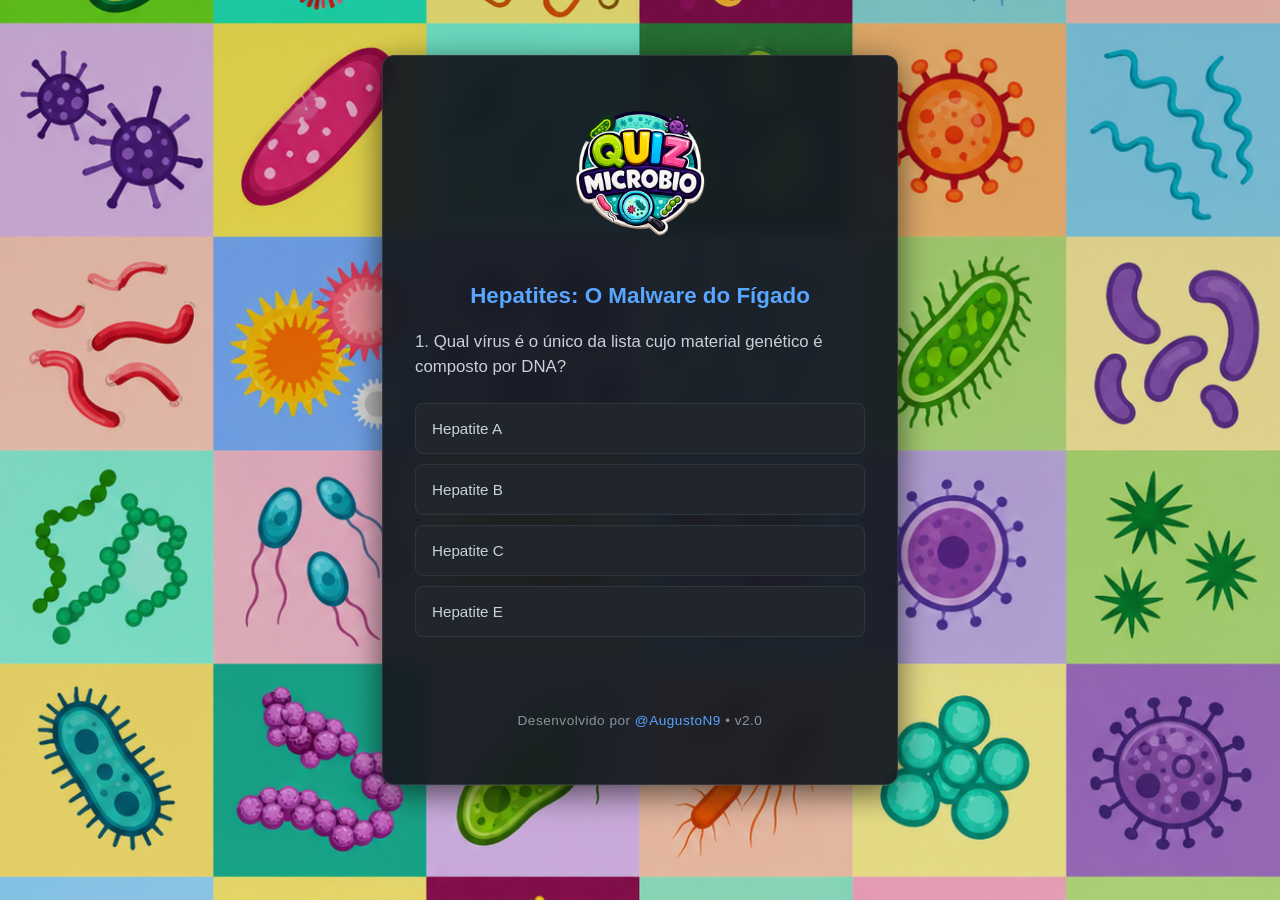
<file: index.html>
<!doctype html>
<html lang="pt-br">
  <head>
    <meta charset="UTF-8" />
    <meta name="viewport" content="width=device-width, initial-scale=1.0" />
    <title>Quiz: O Malware do Fígado</title>
    <link rel="stylesheet" href="css/style.css" />
  </head>
  <body>
    <div id="quiz-container">
      <div id="quiz-content">
        <img src="images/logo.png" alt="Logo Quiz Microbio" class="logo" />
        <h1>Hepatites: O Malware do Fígado</h1>
        <div id="question" class="question"></div>
        <div id="options" class="options"></div>
        <div id="feedback" class="feedback-text"></div>
        <button id="next-btn">PRÓXIMA PERGUNTA</button>
      </div>
      <div id="score-container" style="display: none">
        <img src="images/logo.png" alt="Logo Quiz Microbio" class="logo" />

        <h1>Resultado Final</h1>
        <div
          id="stars-container"
          style="font-size: 2rem; margin-bottom: 1rem"
        ></div>

        <p id="score-text" style="font-size: 1.1rem; line-height: 1.6"></p>
        <button
          onclick="location.reload()"
          style="
            text-align: center;
            background-color: #238636;
            color: white;
            border: none;
            font-weight: bold;
          "
        >
          REINICIAR SISTEMA
        </button>
      </div>

      <footer class="footer">
        Desenvolvido por <span>@AugustoN9</span> • v2.0
      </footer>
    </div>

    <script src="js/script.js"></script>
  </body>
</html>
</file>
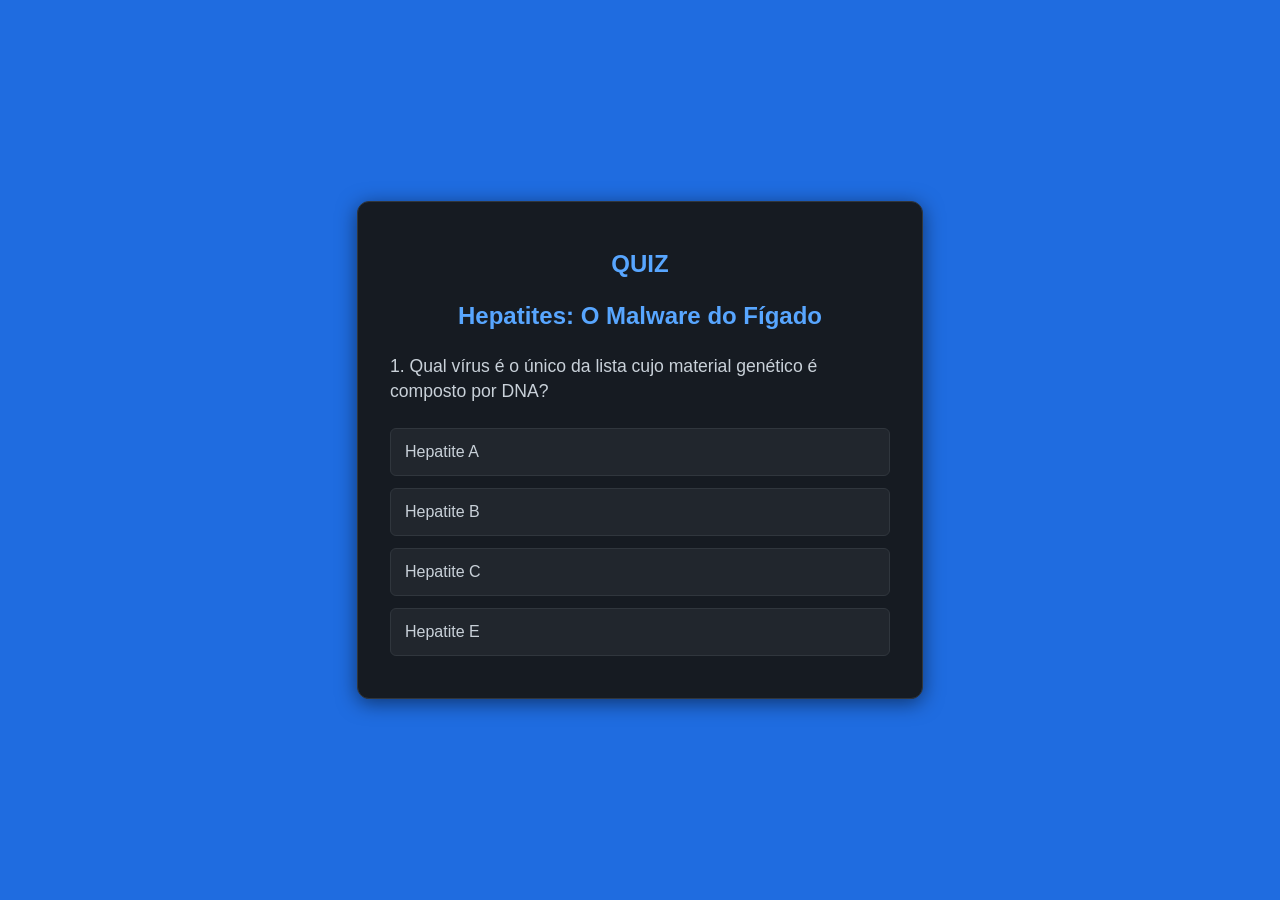
<file: index1.html>
<!DOCTYPE html>
<html lang="pt-br">
<head>
    <meta charset="UTF-8">
    <meta name="viewport" content="width=device-width, initial-scale=1.0">
    <title>Quiz: O Malware do Fígado</title>
    <style>
        body { font-family: 'Segoe UI', Tahoma, Geneva, Verdana, sans-serif; background-color: #1f6ce0; color: #c9d1d9; display: flex; justify-content: center; align-items: center; height: 100vh; margin: 0; }
        #quiz-container { background-color: #161b22; padding: 2rem; border-radius: 12px; box-shadow: 0 4px 20px rgba(0,0,0,0.5); width: 90%; max-width: 500px; text-align: center; border: 1px solid #30363d; }
        h1 { color: #58a6ff; font-size: 1.5rem; margin-bottom: 1.5rem; }
        .question { font-size: 1.1rem; margin-bottom: 1.5rem; text-align: left; line-height: 1.4; }
        .options { display: flex; flex-direction: column; gap: 12px; }
        button { background-color: #21262d; color: #c9d1d9; border: 1px solid #30363d; padding: 14px; border-radius: 6px; cursor: pointer; transition: 0.3s; text-align: left; font-size: 1rem; }
        button:hover:not(:disabled) { background-color: #30363d; border-color: #8b949e; }
        
        /* Cores de Feedback */
        .correct { background-color: #238636 !important; border-color: #2ea043 !important; color: white !important; font-weight: bold; }
        .wrong { background-color: #da3633 !important; border-color: #f85149 !important; color: white !important; }
        
        #next-btn { margin-top: 1.5rem; background-color: #58a6ff; color: #0d1117; border: none; padding: 12px; display: none; text-align: center; width: 100%; font-weight: bold; border-radius: 6px; cursor: pointer; }
        #next-btn:hover { background-color: #79c0ff; }
        #score-container { display: none; }
        .feedback-text { margin-top: 10px; font-weight: bold; font-size: 1.2rem; }
    </style>
</head>
<body>

<div id="quiz-container">
    <div id="quiz-content">
        <h1>QUIZ</h1>
        <h1>Hepatites: O Malware do Fígado</h1>
        <div id="question" class="question"></div>
        <div id="options" class="options"></div>
        <div id="feedback" class="feedback-text"></div>
        <button id="next-btn">PRÓXIMA PERGUNTA</button>
    </div>
    <div id="score-container">
        <h1>Resultado Final</h1>
        <p id="score-text"></p>
        <button onclick="location.reload()" style="text-align: center; width: 100%; background-color: #238636; color: white; border: none;">TENTAR NOVAMENTE</button>
    </div>
</div>

<script>
    const quizData = [
        {
            q: "Qual vírus é o único da lista cujo material genético é composto por DNA?",
            a: ["Hepatite A", "Hepatite B", "Hepatite C", "Hepatite E"],
            correct: 1 // Hepatite B
        },
        {
            q: "O que caracteriza o fenômeno de 'Quasespécies' na Hepatite C?",
            a: ["Replicação via DNA", "Dependência do vírus B", "Alta taxa de mutação do RNA", "Transmissão zoonótica"],
            correct: 2 // Alta taxa de mutação
        },
        {
            q: "O vírus da Hepatite D é considerado defectivo porque:",
            a: ["Não possui RNA", "Depende do envelope (HBsAg) do vírus B", "Só infecta gestantes", "É autolimitado"],
            correct: 1 // Depende do B
        },
        {
            q: "Na patogênese, o dano principal ao fígado ocorre devido a:",
            a: ["Ação direta do vírus", "Resposta imune (Linfócitos T)", "Falta de microbiota", "Excesso de glicose"],
            correct: 1 // Resposta Imune
        },
        {
            q: "Qual o principal 'arquivo de backup' (DNA circular persistente) do vírus B no núcleo celular?",
            a: ["RNA mensageiro", "cccDNA", "Proteína VP1", "Carga viral"],
            correct: 1 // cccDNA
        }
    ];

    let currentQ = 0;
    let score = 0;

    const questionEl = document.getElementById('question');
    const optionsEl = document.getElementById('options');
    const nextBtn = document.getElementById('next-btn');
    const feedbackEl = document.getElementById('feedback');
    const quizContent = document.getElementById('quiz-content');
    const scoreContainer = document.getElementById('score-container');
    const scoreText = document.getElementById('score-text');

    function loadQuestion() {
        const data = quizData[currentQ];
        questionEl.innerText = `${currentQ + 1}. ${data.q}`;
        optionsEl.innerHTML = '';
        feedbackEl.innerText = '';
        nextBtn.style.display = 'none';
        
        data.a.forEach((opt, index) => {
            const btn = document.createElement('button');
            btn.innerText = opt;
            btn.onclick = () => checkAnswer(index, btn);
            optionsEl.appendChild(btn);
        });
    }

    function checkAnswer(selected, btn) {
        const correctIndex = quizData[currentQ].correct;
        const allButtons = optionsEl.querySelectorAll('button');
        
        // Bloqueia todos os botões após o clique
        allButtons.forEach(b => b.disabled = true);

        if (selected === correctIndex) {
            btn.classList.add('correct');
            feedbackEl.innerText = "✅ ACERTOU!";
            feedbackEl.style.color = "#3fb950";
            score++;
        } else {
            btn.classList.add('wrong');
            allButtons[correctIndex].classList.add('correct');
            feedbackEl.innerText = "❌ ERROU!";
            feedbackEl.style.color = "#f85149";
        }
        
        nextBtn.style.display = 'block';
    }

    nextBtn.onclick = () => {
        currentQ++;
        if (currentQ < quizData.length) {
            loadQuestion();
        } else {
            quizContent.style.display = 'none';
            scoreContainer.style.display = 'block';
            scoreText.innerHTML = `Você finalizou o sistema!<br><br><strong>Score: ${score} de ${quizData.length} acertos.</strong>`;
        }
    };

    loadQuestion();
</script>

</body>
</html>
</file>
<file: css/style.css>
body {
  font-family: "Segoe UI", Tahoma, Geneva, Verdana, sans-serif;
  margin: 0;
  padding: 10px; /* Margem de segurança para mobile */
  box-sizing: border-box;
  background-image:
    linear-gradient(rgba(13, 17, 23, 0.15), rgba(13, 17, 23, 0.10)),
    url("../images/fundo.png"); /* caminho local */ 

  background-repeat: no-repeat; /* evita repetição */

  min-height: 100vh; /* garante altura mínima da tela */
  background-size: cover;
  background-position: center;
  background-attachment: fixed;
  color: #c9d1d9;
  display: flex;
  justify-content: center;
  align-items: center;
  min-height: 100vh;
  
}

#quiz-container {
  background-color: rgba(22, 27, 34, 0.95);
  backdrop-filter: blur(10px);
  padding: 2rem;
  border-radius: 12px;
  box-shadow: 0 8px 32px rgba(0, 0, 0, 0.6);
  width: 100%;
  max-width: 450px; /* Limite para não esticar demais no desktop */
  text-align: center;
  border: 1px solid rgba(255, 255, 255, 0.1);
  margin-bottom: 60px;
}

#score-container button {
  margin-top: 2rem;    /* Espaço em relação ao Score/Texto */
  margin-bottom: 1rem; /* Espaço em relação ao limite inferior do card */
  padding: 18px;       /* Um pouco mais de altura para o botão */
}

.logo {
  width: 180px;
  max-width: 100%;
  display: block;
  margin: 0 auto 10px auto; /* centraliza */
}

h1 {
  color: #58a6ff;
  font-size: 1.4rem;
  margin-bottom: 1.2rem;
  line-height: 1.2;
}

.question {
  font-size: 1.05rem;
  margin-bottom: 1.5rem;
  text-align: left;
  line-height: 1.5;
  font-weight: 500;
}

.options {
  display: flex;
  flex-direction: column;
  gap: 10px;
}

/* Botões maiores para facilitar o toque no celular */
button {
  background-color: #21262d;
  color: #c9d1d9;
  border: 1px solid #30363d;
  padding: 16px; /* Área de toque aumentada */
  border-radius: 8px;
  cursor: pointer;
  transition: 0.2s;
  text-align: left;
  font-size: 0.95rem;
  width: 100%;
  -webkit-tap-highlight-color: transparent; /* Remove brilho azul ao tocar no mobile */
}

button:hover:not(:disabled) {
  background-color: #30363d;
  border-color: #8b949e;
}

.correct {
  background-color: #ffff00 !important;
  border-color: #ffff00 !important;
  color: black !important;
  font-weight: bold;
}
.wrong {
  background-color: #da3633 !important;
  border-color: #f85149 !important;
  color: white !important;
}

#next-btn {
  margin-top: 1.5rem;
  background-color: #58a6ff;
  color: #0d1117;
  border: none;
  padding: 15px;
  display: none;
  text-align: center;
  width: 100%;
  font-weight: bold;
  border-radius: 8px;
  cursor: pointer;
  font-size: 1rem;
}

.feedback-text {
  margin: 15px 0;
  font-weight: bold;
  font-size: 1.1rem;
  min-height: 1.2em;
}

#stars-container {
  color: #f1c40f; /* Amarelo ouro */
  text-shadow: 0 0 5px rgba(241, 196, 15, 0.5);
  letter-spacing: 5px;
}

.star-empty {
  color: #30363d; /* Cor cinza para estrelas vazias */
}

.footer {
  position: relative; /* Mudado de fixed para relative para seguir o fluxo do conteúdo */
  margin-top: 2.5rem; /* Espaçamento generoso no topo (em relação ao card) */
  margin-bottom: 1.5rem; /* Espaçamento em relação ao fim da página */
  width: 100%;
  text-align: center;
  margin-left: 0; /* Removido o valor negativo anterior */
  font-size: 0.85rem;
  color: #8b949e;
  letter-spacing: 0.5px;
}

.footer span {
  color: #58a6ff;
  font-weight: 500;
  transition: 0.3s;
}

.footer span:hover {
  color: #79c0ff;
  text-shadow: 0 0 8px rgba(88, 166, 255, 0.6);
}

/* Media Query para telas muito pequenas */
@media (max-width: 360px) {
  h1 {
    font-size: 1.2rem;
  }
  .question {
    font-size: 0.95rem;
  }
  button {
    padding: 12px;
    font-size: 0.85rem;
  }
}
</file>
